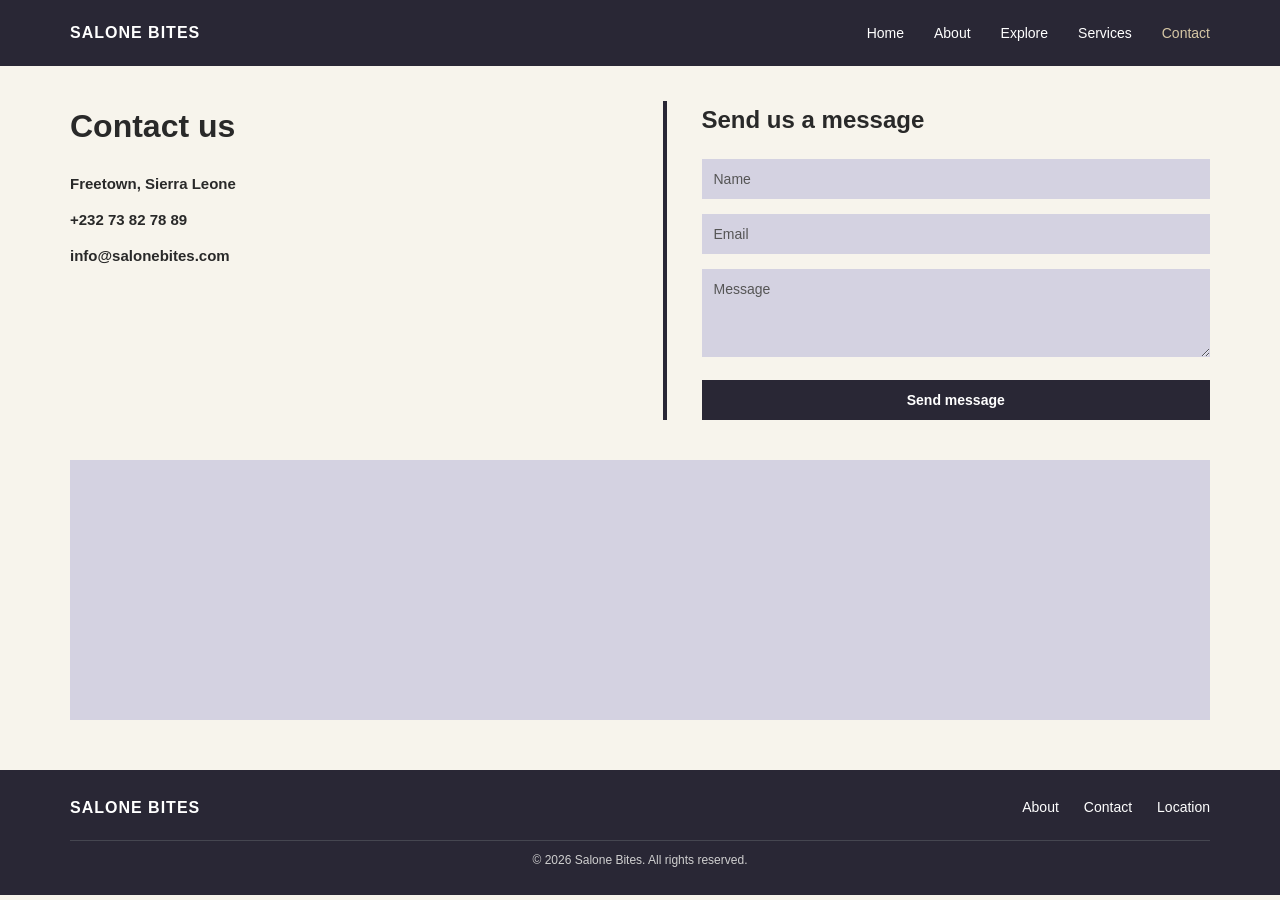
<file: contact.html>
<!DOCTYPE html>
<html lang="en">
<head>
    <meta charset="UTF-8">
    <meta name="viewport" content="width=device-width, initial-scale=1.0">
    <meta name="description" content="Get in touch with Salone Bites.">
    <title>Contact Us | Salone Bites</title>
    <link rel="stylesheet" href="style.css">
</head>
<body>

    <!-- Main navigation header -->
    <header class="site-header">
        <nav class="navbar" aria-label="Main">
            <a href="index.html" class="logo">SALONE BITES</a>
            <ul class="nav-links">
                <li><a href="index.html">Home</a></li>
                <li><a href="about.html">About</a></li>
                <li><a href="explore.html">Explore</a></li>
                <li><a href="services.html">Services</a></li>
                <li><a href="contact.html" class="active" aria-current="page">Contact</a></li>
            </ul>
        </nav>
    </header>

    <main class="contact-page">
        <div class="contact-layout">

            <!-- Contact details section -->
            <section class="contact-info">
                <h1>Contact us</h1>
                <address>
                    <p>Freetown, Sierra Leone</p>
                    <p><a href="tel:+23273827889">+232 73 82 78 89</a></p>
                    <p><a href="mailto:info@salonebites.com">info@salonebites.com</a></p>
                </address>
            </section>

            <!-- Contact form section -->
            <section class="contact-form-container">
                <h2>Send us a message</h2>
                <form class="contact-form" action="#" method="post">
                    <label for="name" class="sr-only">Name</label>
                    <input type="text" id="name" name="name" placeholder="Name" autocomplete="name" required>

                    <label for="email" class="sr-only">Email</label>
                    <input type="email" id="email" name="email" placeholder="Email" autocomplete="email" required>

                    <label for="message" class="sr-only">Message</label>
                    <textarea id="message" name="message" rows="4" placeholder="Message" required></textarea>

                    <button type="submit">Send message</button>
                </form>
            </section>

        </div>

        <!-- Embedded Google Map of Freetown -->
        <section class="map-container" id="map">
            <iframe
                title="Map of Freetown, Sierra Leone"
                src="https://www.google.com/maps/embed?pb=!1m18!1m12!1m3!1d126265.1843477123!2d-13.272186950000002!3d8.46567675!2m3!1f0!2f0!3f0!3m2!1i1024!2i768!4f13.1!3m3!1m2!1s0x0%3A0x0!2zOMKwMjcnNTYuNCJOIDEzwrAxNicxOS45Ilc!52e0!3m2!1sen!2ssl!4v1710000000000!5m2!1sen!2ssl"
                allowfullscreen=""
                loading="lazy"
                referrerpolicy="no-referrer-when-downgrade">
            </iframe>
        </section>
    </main>

    <!-- Footer section -->
    <footer class="site-footer">
        <a href="index.html" class="footer-logo">SALONE BITES</a>
        <nav class="footer-links" aria-label="Footer">
            <a href="about.html">About</a>
            <a href="contact.html">Contact</a>
            <a href="contact.html#map">Location</a>
        </nav>
        <p class="copyright">&copy; 2026 Salone Bites. All rights reserved.</p>
    </footer>

</body>
</html>
</file>
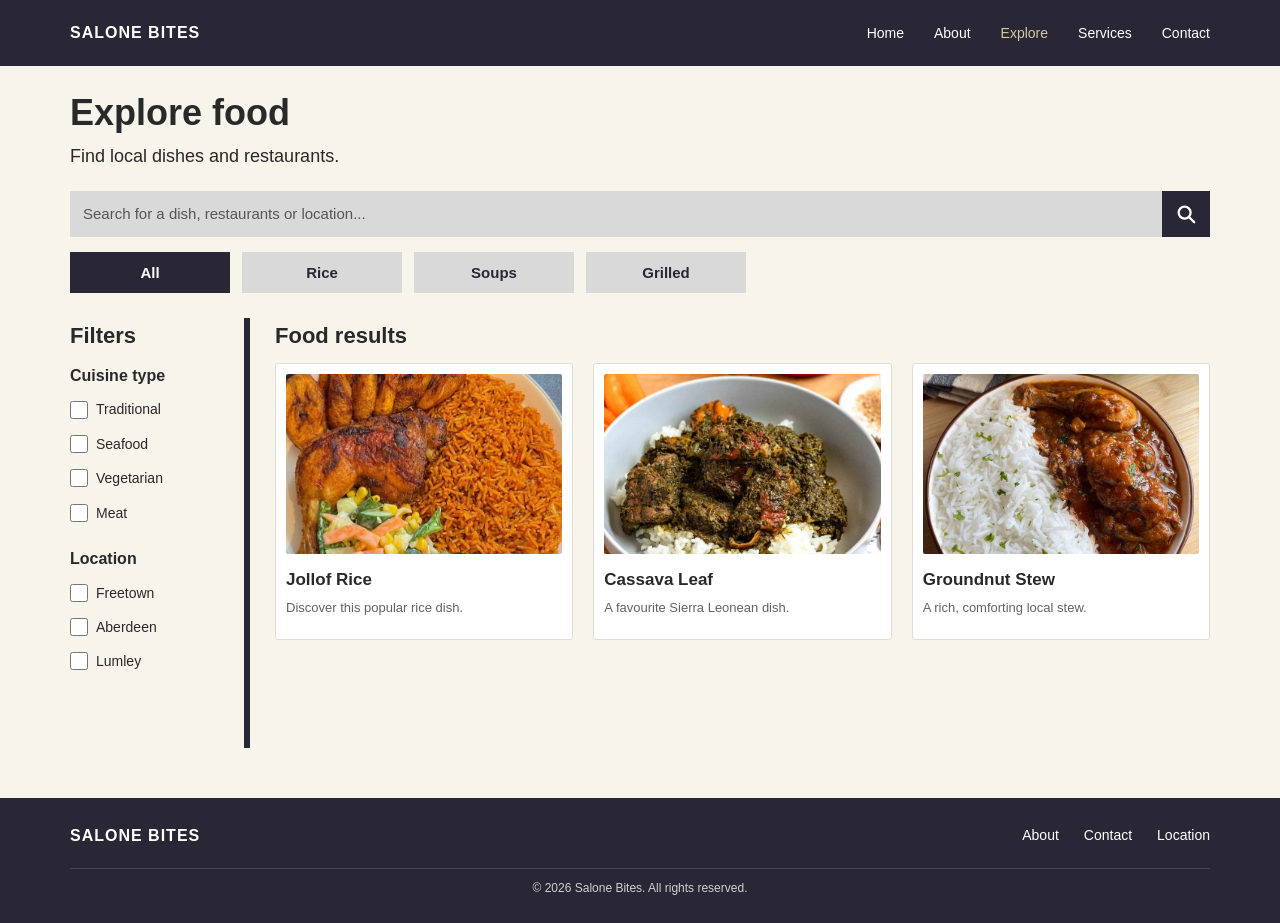
<file: explore.html>
<!DOCTYPE html>
<html lang="en">
<head>
    <meta charset="UTF-8">
    <meta name="viewport" content="width=device-width, initial-scale=1.0">
    <meta name="description" content="Search and filter local Sierra Leonean dishes and restaurants.">
    <title>Explore Food | Salone Bites</title>
    <link rel="stylesheet" href="style.css">
</head>
<body>

    <!-- Main navigation header -->
    <header class="site-header">
        <nav class="navbar" aria-label="Main">
            <a href="index.html" class="logo">SALONE BITES</a>
            <ul class="nav-links">
                <li><a href="index.html">Home</a></li>
                <li><a href="about.html">About</a></li>
                <li><a href="explore.html" class="active" aria-current="page">Explore</a></li>
                <li><a href="services.html">Services</a></li>
                <li><a href="contact.html">Contact</a></li>
            </ul>
        </nav>
    </header>

    <main class="explore-page">
        <h1>Explore food</h1>
        <p class="subtitle">Find local dishes and restaurants.</p>

        <!-- Search input box -->
        <form class="food-search" role="search" onsubmit="return false;">
            <label for="food-search-input" class="sr-only">Search for a dish, restaurant or location</label>
            <input type="search" id="food-search-input" name="q" placeholder="Search for a dish, restaurants or location...">
            <button type="submit" aria-label="Search">
                <svg viewBox="0 0 24 24" fill="none" stroke="currentColor" stroke-width="2.5" stroke-linecap="round" aria-hidden="true"><circle cx="10.5" cy="10.5" r="6.5"/><line x1="15.5" y1="15.5" x2="21" y2="21"/></svg>
            </button>
        </form>

        <!-- Category selector buttons -->
        <div class="food-categories" role="group" aria-label="Food categories">
            <button type="button" class="category-button selected" aria-pressed="true">All</button>
            <button type="button" class="category-button" aria-pressed="false">Rice</button>
            <button type="button" class="category-button" aria-pressed="false">Soups</button>
            <button type="button" class="category-button" aria-pressed="false">Grilled</button>
        </div>

        <div class="explore-layout">

            <!-- Sidebar filter section -->
            <aside class="filters" aria-labelledby="filters-heading">
                <h2 id="filters-heading">Filters</h2>

                <fieldset>
                    <legend>Cuisine type</legend>
                    <label><input type="checkbox" id="traditional" name="traditional"> Traditional</label>
                    <label><input type="checkbox" id="seafood" name="seafood"> Seafood</label>
                    <label><input type="checkbox" id="vegetarian" name="vegetarian"> Vegetarian</label>
                    <label><input type="checkbox" id="meat" name="meat"> Meat</label>
                </fieldset>

                <fieldset>
                    <legend>Location</legend>
                    <label><input type="checkbox" id="freetown" name="freetown"> Freetown</label>
                    <label><input type="checkbox" id="aberdeen" name="aberdeen"> Aberdeen</label>
                    <label><input type="checkbox" id="lumley" name="lumley"> Lumley</label>
                </fieldset>
            </aside>

            <!-- Food result cards -->
            <section class="food-results">
                <h2>Food results</h2>
                <div class="card-grid">
                <article class="food-card">
                    <img class="card-image" src="images/jollof.jpg" alt="Jollof rice served with grilled chicken and salad">
                    <h3>Jollof Rice</h3>
                    <p>Discover this popular rice dish.</p>
                </article>

                <article class="food-card">
                    <img class="card-image" src="images/cassava.jpg" alt="Cassava leaf stew served over rice">
                    <h3>Cassava Leaf</h3>
                    <p>A favourite Sierra Leonean dish.</p>
                </article>

                <article class="food-card">
                    <img class="card-image" src="images/groundnut.jpg" alt="Groundnut stew with white rice">
                    <h3>Groundnut Stew</h3>
                    <p>A rich, comforting local stew.</p>
                </article>
                
                </div>
            </section>
        </div>
    </main>

    <!-- Footer section -->
    <footer class="site-footer">
        <a href="index.html" class="footer-logo">SALONE BITES</a>
        <nav class="footer-links" aria-label="Footer">
            <a href="about.html">About</a>
            <a href="contact.html">Contact</a>
            <a href="contact.html#map">Location</a>
        </nav>
        <p class="copyright">&copy; 2026 Salone Bites. All rights reserved.</p>
    </footer>

</body>
</html>
</file>
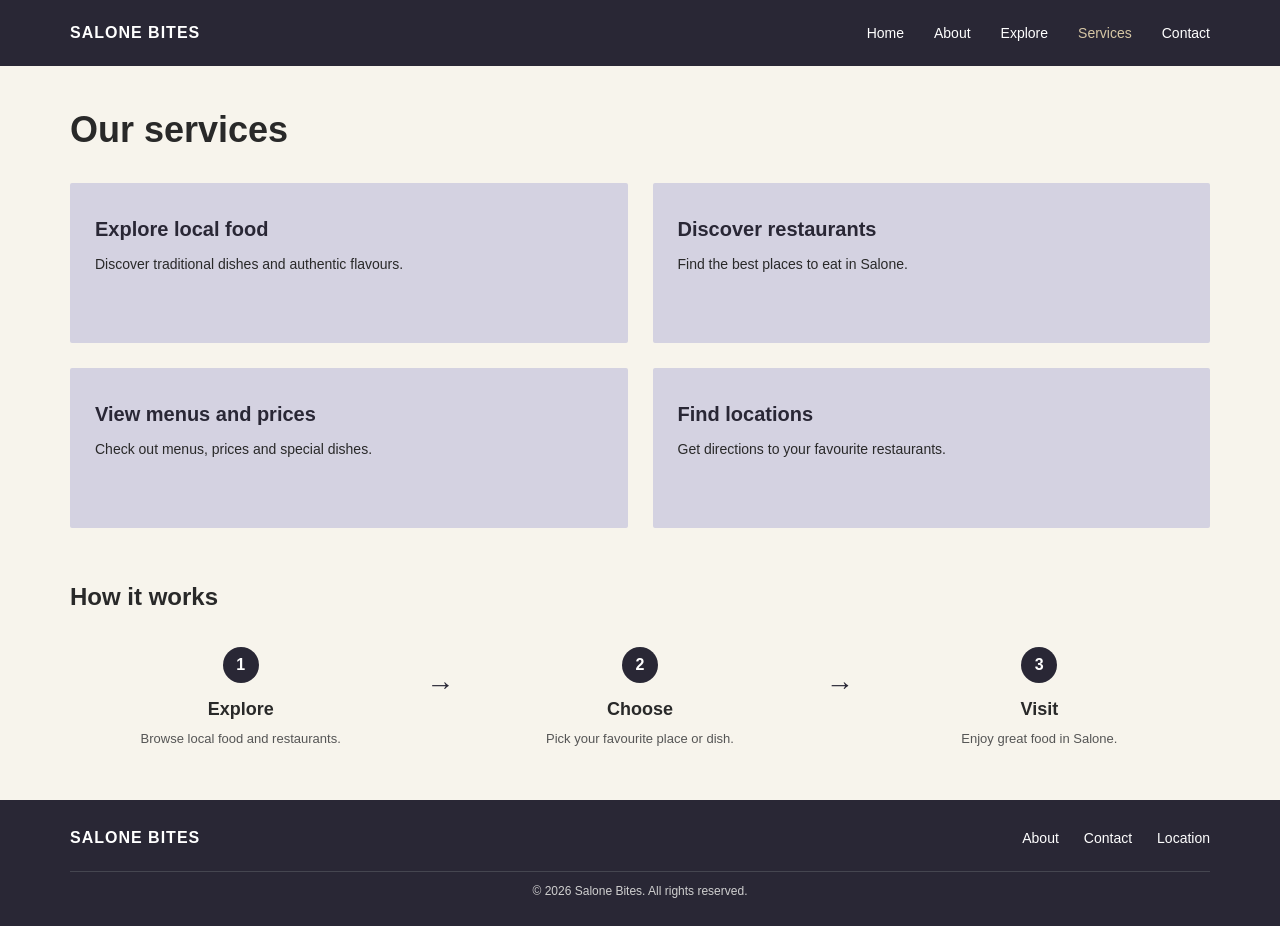
<file: services.html>
<!DOCTYPE html>
<html lang="en">
<head>
    <meta charset="UTF-8">
    <meta name="viewport" content="width=device-width, initial-scale=1.0">
    <meta name="description" content="Services offered by Salone Bites.">
    <title>Our Services | Salone Bites</title>
    <link rel="stylesheet" href="style.css">
</head>
<body>

    <!-- Main navigation header -->
    <header class="site-header">
        <nav class="navbar" aria-label="Main">
            <a href="index.html" class="logo">SALONE BITES</a>
            <ul class="nav-links">
                <li><a href="index.html">Home</a></li>
                <li><a href="about.html">About</a></li>
                <li><a href="explore.html">Explore</a></li>
                <li><a href="services.html" class="active" aria-current="page">Services</a></li>
                <li><a href="contact.html">Contact</a></li>
            </ul>
        </nav>
    </header>

    <main class="services-page">
        <h1>Our services</h1>

        <!-- 2x2 grid of service boxes -->
        <section class="services-grid" aria-labelledby="what-we-offer">
            <h2 id="what-we-offer" class="sr-only">What we offer</h2>
            <article class="service-card">
                <h3>Explore local food</h3>
                <p>Discover traditional dishes and authentic flavours.</p>
            </article>

            <article class="service-card">
                <h3>Discover restaurants</h3>
                <p>Find the best places to eat in Salone.</p>
            </article>

            <article class="service-card">
                <h3>View menus and prices</h3>
                <p>Check out menus, prices and special dishes.</p>
            </article>

            <article class="service-card">
                <h3>Find locations</h3>
                <p>Get directions to your favourite restaurants.</p>
            </article>
        </section>

        <!-- How it works 1-2-3 steps section -->
        <section class="how-it-works">
            <h2>How it works</h2>
            <div class="steps-grid">
                <div class="step">
                    <div class="step-number">1</div>
                    <h3>Explore</h3>
                    <p>Browse local food and restaurants.</p>
                </div>

                <div class="step-arrow" aria-hidden="true">&rarr;</div>

                <div class="step">
                    <div class="step-number">2</div>
                    <h3>Choose</h3>
                    <p>Pick your favourite place or dish.</p>
                </div>

                <div class="step-arrow" aria-hidden="true">&rarr;</div>

                <div class="step">
                    <div class="step-number">3</div>
                    <h3>Visit</h3>
                    <p>Enjoy great food in Salone.</p>
                </div>
            </div>
        </section>
    </main>

    <!-- Footer section -->
    <footer class="site-footer">
        <a href="index.html" class="footer-logo">SALONE BITES</a>
        <nav class="footer-links" aria-label="Footer">
            <a href="about.html">About</a>
            <a href="contact.html">Contact</a>
            <a href="contact.html#map">Location</a>
        </nav>
        <p class="copyright">&copy; 2026 Salone Bites. All rights reserved.</p>
    </footer>

</body>
</html>
</file>
<file: style.css>
/* =========================================================
   MY WEBSITE RESET AND BASIC STYLES
   ========================================================= */
* {
    margin: 0;
    padding: 0;
    box-sizing: border-box;
}

body {
    font-family: Arial, Helvetica, sans-serif;
    background-color: #F7F4EC;
    color: #292929;
    line-height: 1.6;
}

a {
    text-decoration: none;
    color: inherit;
}

/* =========================================================
   HEADER AND NAVIGATION BAR
   ========================================================= */
.site-header {
    background-color: #292735;
    color: #ffffff;
}

.navbar {
    max-width: 1200px;
    margin: 0 auto;
    padding: 20px 30px;
    display: flex;
    justify-content: space-between;
    align-items: center;
    gap: 25px;
}

.logo,
.footer-logo {
    font-size: 16px;
    font-weight: bold;
    letter-spacing: 1px;
    white-space: nowrap;
}

.nav-links {
    list-style: none;
    display: flex;
    align-items: center;
    gap: 30px;
}

.nav-links a {
    font-size: 14px;
    transition: color 0.3s ease;
}

.nav-links a:hover,
.nav-links a.active {
    color: #d6c7a5;
}

/* =========================================================
   IMAGE SETTINGS (all photos are <img> tags with alt text)
   ========================================================= */
.hero-image,
.card-image,
.about-image,
.mission-image {
    display: block;
    width: 100%;
    object-fit: cover;
    background-color: #D9D9D9;
}

/* Visually hidden text that screen readers can still read */
.sr-only {
    position: absolute;
    width: 1px;
    height: 1px;
    margin: -1px;
    padding: 0;
    overflow: hidden;
    clip: rect(0, 0, 0, 0);
    white-space: nowrap;
    border: 0;
}

/* Keyboard focus outline */
a:focus-visible,
button:focus-visible,
input:focus-visible,
textarea:focus-visible {
    outline: 3px solid #d6c7a5;
    outline-offset: 2px;
}

/* =========================================================
   HOME PAGE STYLES (index.html)
   ========================================================= */
.hero {
    max-width: 1200px;
    margin: 0 auto;
    padding: 45px 30px;
    display: grid;
    grid-template-columns: 1fr 1fr;
    align-items: center;
    gap: 45px;
}

.hero-content h1 {
    font-size: clamp(30px, 3.5vw, 44px);
    line-height: 1.15;
    margin-bottom: 12px;
}

.hero-content p {
    max-width: 420px;
    margin-bottom: 22px;
    font-size: 15px;
}

.btn {
    display: inline-block;
    background-color: #252733;
    color: #ffffff;
    padding: 11px 22px;
    border-radius: 3px;
    font-size: 14px;
    transition: background-color 0.3s ease;
}

.btn:hover {
    background-color: #454958;
}

.hero-image {
    height: 280px;
    border-radius: 3px;
}

.content-section {
    max-width: 1200px;
    margin: 0 auto;
    padding: 20px 30px 35px;
}

.content-section h2 {
    font-size: 25px;
    margin-bottom: 18px;
}

/* Grid layout for dish cards and restaurant cards */
.card-grid {
    display: grid;
    grid-template-columns: repeat(3, minmax(0, 1fr));
    gap: 25px;
}

.food-card,
.restaurant-card {
    padding: 10px;
    border: 1px solid #e1ddd3;
    background-color: #FFFFFF;
    border-radius: 3px;
}

.card-image {
    width: 100%;
    height: 180px;
    margin-bottom: 12px;
    border-radius: 2px;
}

.food-card h3,
.restaurant-card h3 {
    font-size: 17px;
    margin-bottom: 5px;
}

.food-card p,
.restaurant-card p {
    color: #626262;
    font-size: 13px;
    margin-bottom: 10px;
}

.card-link {
    display: inline-block;                        
    font-size: 13px;
    font-weight: bold;
    text-decoration: underline;
}

.card-link:hover {
    color: #77704e;
}

.restaurants-section {
    padding-top: 5px;
    padding-bottom: 45px;
}

/* =========================================================
   ABOUT PAGE STYLES (about.html)
   ========================================================= */
.about-page {
    max-width: 1200px;
    margin: 0 auto;
    padding: 0 30px;
}

.about-intro {
    display: grid;
    grid-template-columns: 1fr 1fr;
    align-items: center;
    gap: 45px;
    padding: 45px 0;
}

.about-text h1 {
    font-size: 36px;
    line-height: 1.2;
    margin-bottom: 15px;
}

.about-text p,
.mission-text p,
.why-section p {
    font-size: 15px;
    line-height: 1.6;
}

.about-image {
    height: 280px;
}

.about-divider {
    height: 8px;
    background-color: #292735;
    margin: 10px 0 35px;
}

.mission-section {
    display: grid;
    grid-template-columns: 1fr 1fr;
    align-items: center;
    gap: 45px;
    padding-bottom: 25px;
}

.mission-image {
    height: 280px;
}

.mission-text h2,
.why-section h2 {
    font-size: 28px;
    margin-bottom: 10px;
}

.why-section {
    padding: 0 0 55px;
}

.why-section p {
    max-width: 850px;
}

/* =========================================================
   EXPLORE PAGE STYLES (explore.html)
   ========================================================= */
.explore-page {
    max-width: 1200px;
    margin: 0 auto;
    padding: 25px 30px 50px;
}

.explore-page > h1 {
    font-size: 36px;
    line-height: 1.2;
    margin-bottom: 8px;
}

.explore-page > .subtitle {
    font-size: 18px;
    margin-bottom: 20px;
    font-weight: normal;
}

.food-search {
    display: flex;
    width: 100%;
    margin-bottom: 15px;
    height: 46px;
}

.food-search input {
    flex: 1;
    min-width: 0;
    padding: 12px;
    font-size: 15px;
    border: 1px solid #D9D9D9;
    background-color: #D9D9D9;
}

::placeholder {
    color: #555555;
    opacity: 1;
}

.food-search button {
    width: 48px;
    border: none;
    background-color: #292735;
    color: white;
    cursor: pointer;
    display: flex;
    align-items: center;
    justify-content: center;
}

.food-search button svg {
    width: 22px;
    height: 22px;
}

.food-categories {
    display: flex;
    flex-wrap: wrap;
    gap: 12px;
    margin-bottom: 25px;
}

.category-button {
    flex: 1 1 90px;
    max-width: 160px;
    padding: 12px 20px;
    border: none;
    background-color: #D9D9D9;
    color: #292735;
    font-size: 15px;
    font-weight: bold;
    cursor: pointer;
}

.category-button.selected {
    background-color: #292735;
    color: white;
}

/* Sidebar filter and food results layout */
.explore-layout {
    display: grid;
    grid-template-columns: 180px minmax(0, 1fr);
    gap: 25px;
    align-items: stretch;
}

.filters {
    border-right: 6px solid #292735;
    padding-right: 18px;
    min-height: 430px;
}

.filters h2,
.food-results h2 {
    font-size: 22px;
    margin-bottom: 10px;
}

.filters fieldset {
    border: none;
    margin-bottom: 10px;
}

.filters legend {
    font-size: 16px;
    font-weight: bold;
    margin: 10px 0;
}

.filters label {
    display: flex;
    align-items: center;
    gap: 8px;
    margin-bottom: 12px;
    font-size: 14px;
}

.filters input {
    width: 18px;
    height: 18px;
    accent-color: #292735;
}

.food-results {
    min-width: 0;
}

.food-results .card-grid {
    grid-template-columns: repeat(3, minmax(0, 1fr));
    gap: 20px;
}

/* =========================================================
   SERVICES PAGE STYLES (services.html)
   ========================================================= */
.services-page {
    max-width: 1200px;
    margin: 0 auto;
    padding: 35px 30px 50px;
}

.services-page > h1 {
    font-size: 36px;
    margin-bottom: 25px;
}

/* 2x2 grid layout for service boxes */
.services-grid {
    display: grid;
    grid-template-columns: 1fr 1fr;
    gap: 25px;
    margin-bottom: 50px;
}

.service-card {
    background-color: #d4d2e1;
    padding: 30px 25px;
    min-height: 160px;
    border-radius: 2px;
}

.service-card h3 {
    font-size: 20px;
    margin-bottom: 8px;
    color: #292735;
}

.service-card p {
    font-size: 14px;
    color: #292929;
}

/* How it works 1-2-3 step section styling */
.how-it-works h2 {
    font-size: 24px;
    margin-bottom: 30px;
}

.steps-grid {
    display: flex;
    align-items: center;
    justify-content: space-between;
    gap: 15px;
    text-align: center;
}

.step {
    flex: 1;
}

.step-number {
    width: 36px;
    height: 36px;
    background-color: #292735;
    color: #ffffff;
    border-radius: 50%;
    display: flex;
    align-items: center;
    justify-content: center;
    margin: 0 auto 12px;
    font-weight: bold;
}

.step-arrow {
    font-size: 28px;
    font-weight: bold;
    color: #292735;
    padding-bottom: 25px;
}

.step h3 {
    font-size: 18px;
    margin-bottom: 6px;
}

.step p {
    font-size: 13px;
    color: #555555;
}

/* =========================================================
   CONTACT PAGE STYLES (contact.html)
   ========================================================= */
.contact-page {
    max-width: 1200px;
    margin: 0 auto;
    padding: 35px 30px 50px;
}

.contact-layout {
    display: grid;
    grid-template-columns: 1fr 1fr;
    gap: 45px;
    align-items: start;
    margin-bottom: 40px;
}

.contact-info {
    padding-right: 30px;
}

.contact-info h1 {
    font-size: 32px;
    margin-bottom: 20px;
}

.contact-info address {
    font-style: normal;
}

.contact-info a:hover {
    color: #77704e;
}

.contact-info p {
    font-size: 15px;
    margin-bottom: 12px;
    font-weight: bold;
}

.contact-form-container {
    border-left: 4px solid #292735;
    padding-left: 35px;
}

.contact-form-container h2 {
    font-size: 24px;
    margin-bottom: 20px;
}

.contact-form input,
.contact-form textarea {
    width: 100%;
    padding: 12px;
    margin-bottom: 15px;
    border: none;
    background-color: #d4d2e1;
    font-size: 14px;
    font-family: inherit;
}

.contact-form button {
    width: 100%;
    padding: 12px;
    background-color: #292735;
    color: #ffffff;
    border: none;
    font-size: 14px;
    font-weight: bold;
    cursor: pointer;
}

.map-container {
    width: 100%;
    height: 260px;
    background-color: #d4d2e1;
    overflow: hidden;
    scroll-margin-top: 20px;
}

.map-container iframe {
    display: block;
    width: 100%;
    height: 100%;
    border: 0;
}

/* =========================================================
   FOOTER SECTION (COMMON TO ALL PAGES)
   ========================================================= */
.site-footer {
    background-color: #292735;
    color: #ffffff;
    padding: 25px max(30px, calc((100% - 1200px) / 2 + 30px));
    display: flex;
    flex-wrap: wrap;
    align-items: center;
    justify-content: space-between;
    gap: 20px;
}

.footer-links {
    display: flex;
    gap: 25px;
}

.footer-links a {
    font-size: 14px;
}

.footer-links a:hover {
    color: #d6c7a5;
}

.copyright {
    width: 100%;
    text-align: center;
    font-size: 12px;
    color: #d0d0d0;
    padding-top: 10px;
    border-top: 1px solid #454650;
}

/* =========================================================
   RESPONSIVE LAYOUT - TABLET (max 768px) AND MOBILE (max 520px)
   ========================================================= */
@media (max-width: 768px) {
    .navbar {
        flex-direction: column;
        gap: 15px;
    }

    .nav-links {
        justify-content: center;
        flex-wrap: wrap;
        gap: 15px;
    }

    /* Two-column sections stack into one column */
    .hero,
    .about-intro,
    .mission-section,
    .contact-layout {
        grid-template-columns: 1fr;
        gap: 25px;
    }

    .hero {
        padding-top: 30px;
    }

    .hero-image,
    .about-image,
    .mission-image {
        height: 220px;
    }

    .contact-form-container {
        border-left: none;
        border-top: 4px solid #292735;
        padding-left: 0;
        padding-top: 20px;
    }

    .contact-info {
        padding-right: 0;
    }

    /* Cards go to two per row */
    .card-grid,
    .food-results .card-grid {
        grid-template-columns: repeat(2, minmax(0, 1fr));
        gap: 15px;
    }

    .card-image {
        height: 140px;
    }

    .explore-layout {
        grid-template-columns: 150px minmax(0, 1fr);
        gap: 15px;
    }
}

@media (max-width: 520px) {
    .navbar {
        padding: 18px 16px;
    }

    .nav-links {
        gap: 12px;
    }

    .nav-links a {
        font-size: 12px;
    }

    .hero {
        padding: 30px 18px;
    }

    .about-page,
    .content-section,
    .explore-page,
    .services-page,
    .contact-page {
        padding-left: 18px;
        padding-right: 18px;
    }

    .hero-image,
    .about-image,
    .mission-image {
        height: 200px;
    }

    .card-grid,
    .food-results .card-grid,
    .services-grid {
        grid-template-columns: 1fr;
        gap: 18px;
    }

    .steps-grid {
        flex-direction: column;
        gap: 10px;
    }

    .step-arrow {
        transform: rotate(90deg);
        padding-bottom: 0;
        margin: 5px 0;
    }

    .explore-layout {
        grid-template-columns: 1fr;
    }

    .filters {
        border-right: none;
        border-bottom: 4px solid #292735;
        padding: 0 0 18px;
        min-height: auto;
    }

    .site-footer {
        padding: 25px 18px;
        flex-direction: column;
        align-items: flex-start;
    }

    .footer-links {
        flex-wrap: wrap;
        gap: 18px;
    }

    .copyright {
        text-align: left;
    }
}
</file>
